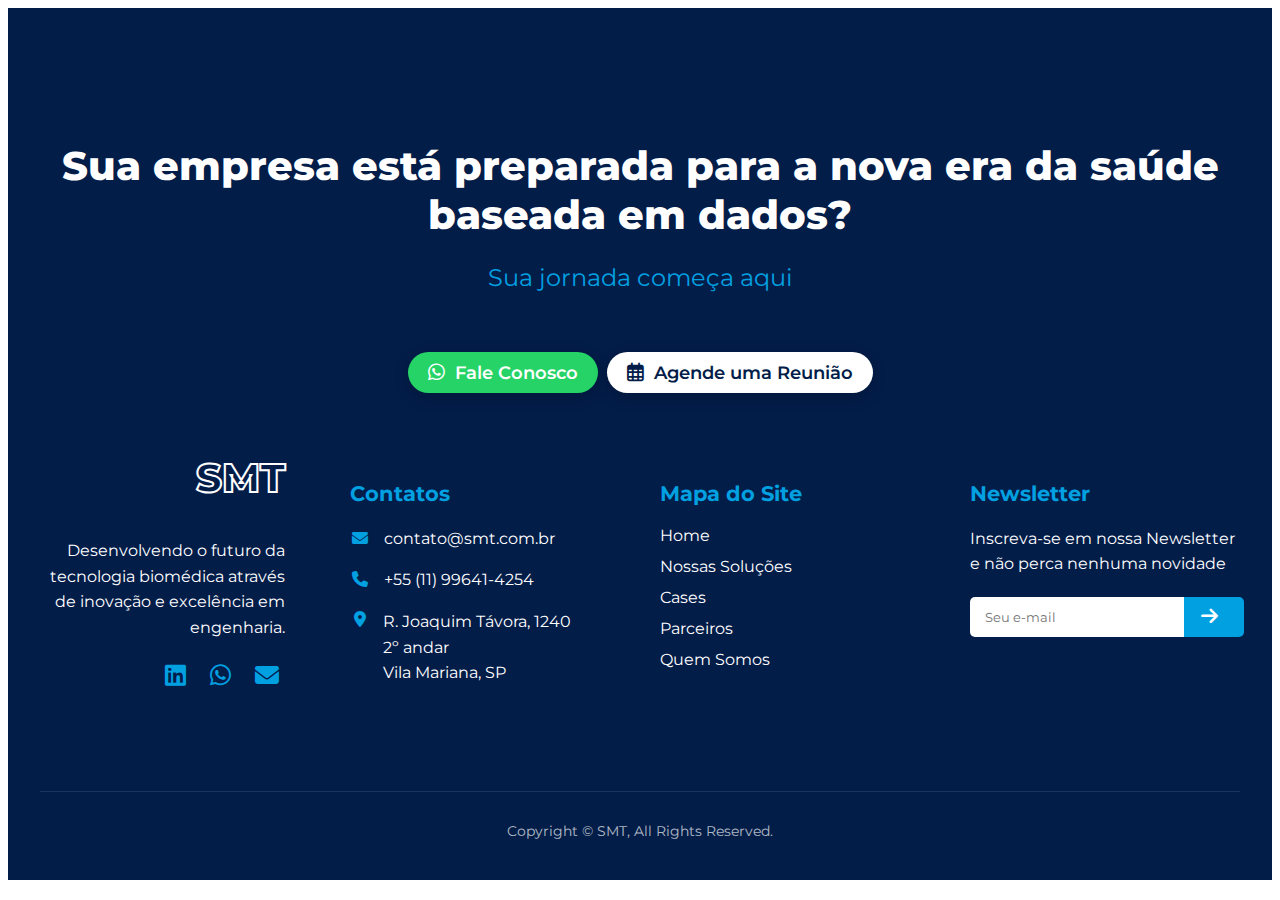
<file: sections/contato.html>
<!DOCTYPE html>
<html lang="pt-BR">
<head>
  <meta charset="UTF-8">
  <meta name="viewport" content="width=device-width, initial-scale=1.0">
  <title>Contato - SMT</title>
  <link rel="stylesheet" href="../css/contato.css">
  <link href="https://fonts.googleapis.com/css2?family=Montserrat:wght@400;600;700;800&display=swap" rel="stylesheet">
  <link rel="stylesheet" href="https://cdnjs.cloudflare.com/ajax/libs/font-awesome/6.4.0/css/all.min.css">
</head>
<body>
<section id="contato" class="contato-section">
  <div class="container">
    <div class="contato-header">
      <h2>Sua empresa está preparada para a nova era da saúde baseada em dados?</h2>
      <p class="subtitle">Sua jornada começa aqui</p>
    </div>

    <div class="contato-buttons">
      <a href="https://wa.me/5511996414254" class="cta-button whatsapp">
        <i class="fab fa-whatsapp"></i> Fale Conosco
      </a>
      <a href="https://calendly.com/csousa-alison/30min" class="cta-button calendly">
        <i class="far fa-calendar-alt"></i> Agende uma Reunião
      </a>
    </div>

    <div class="footer-content">
      <div class="footer-section left-align">
        <div class="logo-footer">SMT</div>
        <p class="footer-description">Desenvolvendo o futuro da tecnologia biomédica através de inovação e excelência em engenharia.</p>
        <div class="social-icons">
          <a href="https://www.linkedin.com/company/sonothromb-medical-technologies/"><i class="fab fa-linkedin"></i></a>
          <a href="https://wa.me/5511996414254"><i class="fab fa-whatsapp"></i></a>
          <a href="mailto:contato@smt.com.br"><i class="fas fa-envelope"></i></a>
        </div>
      </div>

      <div class="footer-section">
        <h4>Contatos</h4>
        <p><i class="fas fa-envelope"></i> contato@smt.com.br</p>
        <p><i class="fas fa-phone"></i> +55 (11) 99641-4254</p>
        <p class="address">
          <i class="fas fa-map-marker-alt"></i> 
          <span class="address-block">
            R. Joaquim Távora, 1240<br>
            2º andar<br>
            Vila Mariana, SP
          </span>
        </p>
      </div>

      <div class="footer-section">
        <h4>Mapa do Site</h4>
        <ul class="site-map">
          <li><a href="#home">Home</a></li>
          <li><a href="#solucoes">Nossas Soluções</a></li>
          <li><a href="#cases">Cases</a></li>
          <li><a href="#parceiros">Parceiros</a></li>
          <li><a href="#quemsomos">Quem Somos</a></li>
        </ul>
      </div>

      <div class="footer-section">
        <h4>Newsletter</h4>
        <p>Inscreva-se em nossa Newsletter e não perca nenhuma novidade</p>

        <!-- MENSAGEM DE SUCESSO -->
        <div id="mensagem-sucesso" style="display:none; color: green; font-weight: bold; margin-top: 10px;">
          Inscrição enviada com sucesso! ✅
        </div>

        <form class="newsletter-form" id="newsletter-form">
          <input type="email" name="email" id="email" placeholder="Seu e-mail" required>
          <button type="submit"><i class="fas fa-arrow-right"></i></button>
        </form>
      </div>
    </div>

    <div class="copyright">
      Copyright © SMT, All Rights Reserved.
    </div>
  </div>
</section>

<!-- SCRIPT DE ENVIO ASSÍNCRONO -->
<script>
  document.getElementById('newsletter-form').addEventListener('submit', function(e) {
    e.preventDefault();

    const email = document.getElementById('email').value;
    const mensagem = document.getElementById('mensagem-sucesso');

    fetch("https://formsubmit.co/ajax/alisoncordeiro161097@gmail.com", {
      method: "POST",
      headers: { 
        'Content-Type': 'application/json',
        'Accept': 'application/json'
      },
      body: JSON.stringify({ email: email })
    })
    .then(response => {
      if (response.ok) {
        mensagem.style.display = 'block';
        document.getElementById('newsletter-form').reset();
      } else {
        alert('Erro ao enviar. Tente novamente.');
      }
    })
    .catch(error => {
      console.error('Erro:', error);
      alert('Erro de conexão.');
    });
  });
</script>

</body>
</html>
</file>
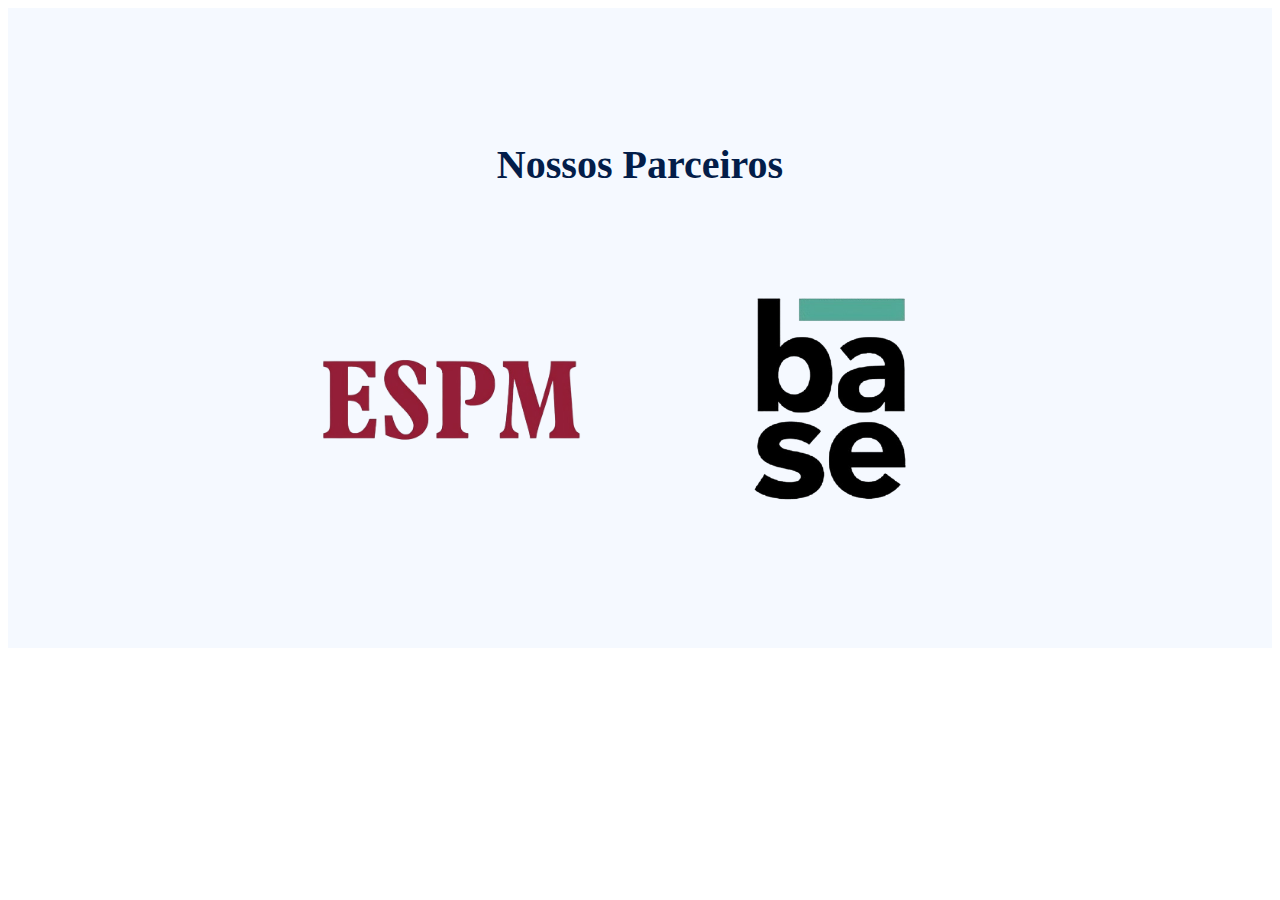
<file: sections/parceiros.html>
<!DOCTYPE html>
<html lang="pt-BR">
<head>
  <meta charset="UTF-8">
  <meta name="viewport" content="width=device-width, initial-scale=1.0">
  <title>Parceiros - SMT</title>
  <link rel="stylesheet" href="../css/parceiros.css">
  <link href="https://fonts.googleapis.com/css2?family=Montserrat:wght@400;600;700&display=swap" rel="stylesheet">
</head>
<body>
<section id="parceiros" class="parceiros-section">
    <div class="container">
        <h2>Nossos Parceiros</h2>
        <div class="parceiros-grid">
            <img src="../images/espm.png" alt="Parceiro ESPM" class="parceiro-img">
            <img src="../images/base.png" alt="Parceiro Base" class="parceiro-img">
        </div>
    </div>
</section>
</body>
</html>
</file>
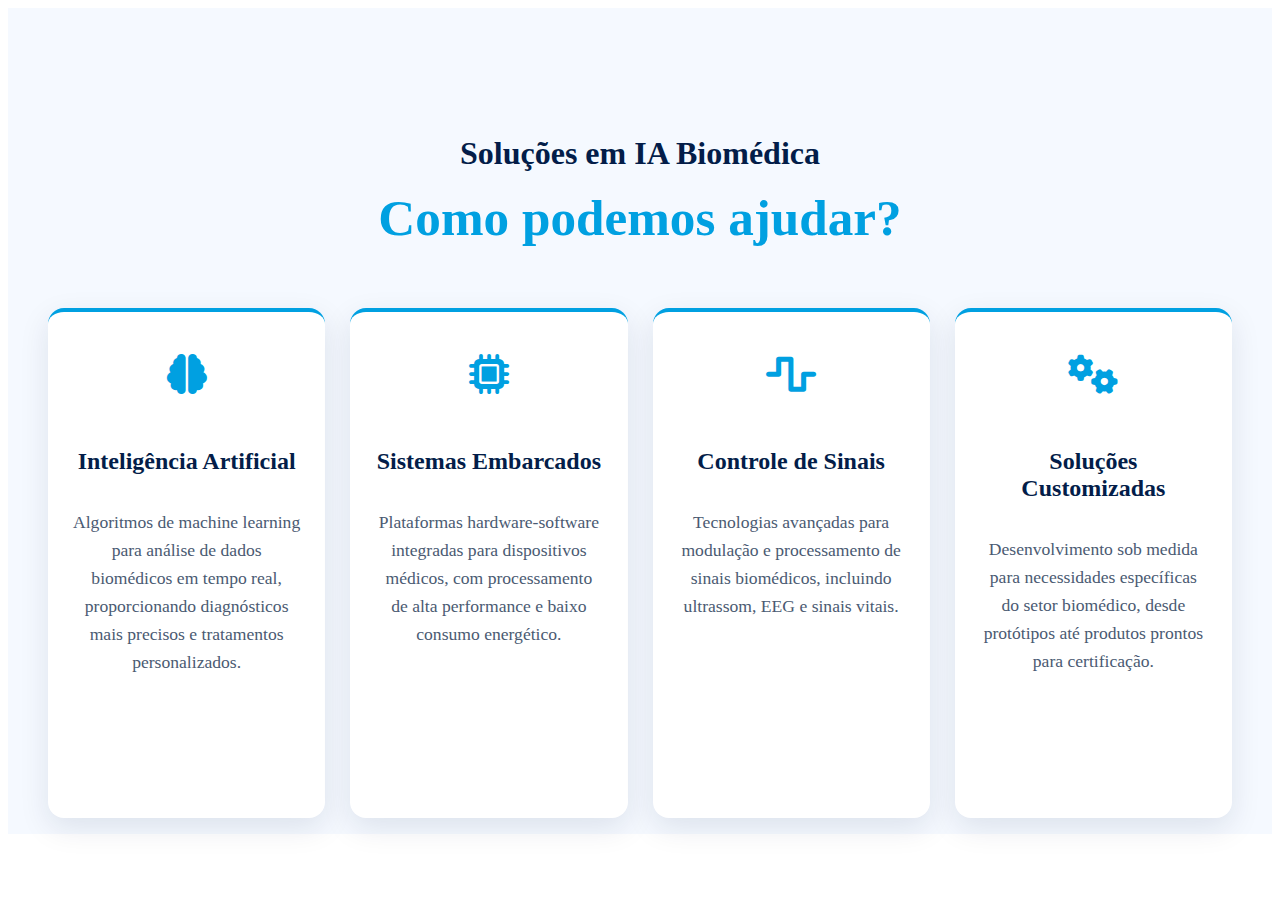
<file: sections/solucoes.html>
<!DOCTYPE html>
<html lang="pt-BR">
<head>
  <meta charset="UTF-8">
  <meta name="viewport" content="width=device-width, initial-scale=1.0">
  <title>Soluções em IA - SMT</title>
  <link rel="stylesheet" href="../css/solucoes.css">
  <link rel="stylesheet" href="https://cdnjs.cloudflare.com/ajax/libs/font-awesome/6.4.0/css/all.min.css">
  <link href="https://fonts.googleapis.com/css2?family=Montserrat:wght@400;600;700;800&display=swap" rel="stylesheet">
</head>
<body>
<section id="solucoes" class="solucoes-section">
    <div class="container">
        <div class="solucoes-header">
            <h2>Soluções em IA Biomédica</h2>
            <h3 class="destaque-azul">Como podemos ajudar?</h3>
        </div>
        
        <div class="solucoes-grid">
            <div class="feature-card">
                <div class="feature-icon">
                    <i class="fas fa-brain"></i>
                </div>
                <h3>Inteligência Artificial</h3>
                <p>
                    Algoritmos de machine learning para análise de dados biomédicos em tempo real, proporcionando diagnósticos mais precisos e tratamentos personalizados.
                </p>
            </div>

            <div class="feature-card">
                <div class="feature-icon">
                    <i class="fas fa-microchip"></i>
                </div>
                <h3>Sistemas Embarcados</h3>
                <p>
                    Plataformas hardware-software integradas para dispositivos médicos, com processamento de alta performance e baixo consumo energético.
                </p>
            </div>

            <div class="feature-card">
                <div class="feature-icon">
                    <i class="fas fa-wave-square"></i>
                </div>
                <h3>Controle de Sinais</h3>
                <p>
                    Tecnologias avançadas para modulação e processamento de sinais biomédicos, incluindo ultrassom, EEG e sinais vitais.
                </p>
            </div>

            <div class="feature-card">
                <div class="feature-icon">
                    <i class="fas fa-cogs"></i>
                </div>
                <h3>Soluções Customizadas</h3>
                <p>
                    Desenvolvimento sob medida para necessidades específicas do setor biomédico, desde protótipos até produtos prontos para certificação.
                </p>
            </div>
        </div>
    </div>
</section>
</body>
</html>
</file>
<file: css/contato.css>
/* Estilo Premium para Contato */
.contato-section {
    background: #031d49;
    padding: 100px 20px 40px;
    color: white;
    font-family: 'Montserrat', sans-serif;
}

.container {
    max-width: 1200px;
    margin: 0 auto;
}

.contato-header {
    text-align: center;
    margin-bottom: 60px;
}

.contato-header h2 {
    font-size: 2.5rem;
    font-weight: 800;
    margin-bottom: 20px;
    color: white;
}

.contato-header .subtitle {
    font-size: 1.5rem;
    color: #00a0e1;
    margin-bottom: 0;
}

.contato-buttons {
    display: flex;
    justify-content: center;
    gap: 5px; /* Reduzi de 8px para 5px */
    margin-bottom: 60px;
    flex-wrap: nowrap;
}

.cta-button {
    display: inline-flex;
    align-items: center;
    padding: 10px 20px; /* Reduzi de 10px 25px para 10px 20px */
    border-radius: 50px;
    font-weight: 600;
    font-size: 1.1rem;
    text-decoration: none;
    transition: all 0.3s;
    box-shadow: 0 4px 15px rgba(0,0,0,0.2);
    white-space: nowrap;
    margin: 0 2px; /* Adiciona uma pequena margem entre os botões */
}

.cta-button i {
    margin-right: 10px;
    font-size: 1.2rem;
}

.cta-button.whatsapp {
    background: #25D366;
    color: white;
}

.cta-button.calendly {
    background: white;
    color: #031d49;
}

.cta-button:hover {
    transform: translateY(-3px);
    box-shadow: 0 6px 20px rgba(0,0,0,0.3);
}

.footer-content {
    display: grid;
    grid-template-columns: repeat(auto-fit, minmax(250px, 1fr));
    gap: 40px;
    margin-bottom: 60px;
}

.footer-section {
    margin-bottom: 30px;
}

.left-align {
    margin-right: auto;
    text-align: right;
    padding-right: 25px;
}

.logo-footer {
    font-size: 2.5rem;
    font-weight: 800;
    color: transparent;
    -webkit-text-stroke: 2px white;
    margin-bottom: 20px;
    display: inline-block;
}

.footer-description {
    text-align: right;
    line-height: 1.6;
    margin-bottom: 20px;
}

.footer-section h4 {
    font-size: 1.3rem;
    margin-bottom: 20px;
    color: #00a0e1;
}

.footer-section p {
    margin-bottom: 15px;
    line-height: 1.6;
}

.address {
    white-space: nowrap;
}

.address-line {
    display: inline-block;
    margin-left: 5px;
}

.footer-section i {
    margin-right: 10px;
    color: #00a0e1;
    width: 20px;
    text-align: center;
}

.social-icons {
    display: flex;
    gap: 15px;
    margin-top: 20px;
    justify-content: flex-end;
}

.social-icons a {
    color: white;
    font-size: 1.5rem;
    transition: color 0.3s;
}

.social-icons a:hover {
    color: #00a0e1;
}

.site-map {
    list-style: none;
    padding: 0;
}

.site-map li {
    margin-bottom: 12px;
}

.site-map a {
    color: white;
    text-decoration: none;
    transition: color 0.3s;
}

.site-map a:hover {
    color: #00a0e1;
}

.newsletter-form {
    display: flex;
    margin-top: 20px;
}

.newsletter-form input {
    flex: 1;
    padding: 12px 15px;
    border: none;
    border-radius: 5px 0 0 5px;
    font-family: 'Montserrat', sans-serif;
}

.newsletter-form button {
    background: #00a0e1;
    color: white;
    border: none;
    padding: 0 15px;
    border-radius: 0 5px 5px 0;
    cursor: pointer;
    transition: background 0.3s;
}

.newsletter-form button i {
    font-size: 1.2rem;
    vertical-align: middle;
    color: white; /* Adicione esta linha */
    opacity: 1; /* Garante que está 100% visível */
}

.newsletter-form button:hover {
    background: #0088c0;
}

.copyright {
    text-align: center;
    padding-top: 30px;
    border-top: 1px solid rgba(255,255,255,0.1);
    color: rgba(255,255,255,0.7);
    font-size: 0.9rem;
}

.address {
  position: relative;
  padding-left: 33px; /* espaço para o ícone */
  line-height: 1.5;
}

.address i {
  position: absolute;
  left: 0;
  top: 0.15em;

  width: 20px; /* força um espaço mínimo */
  text-align: center;
}

.address-text {
  display: inline-block;
}


/* Responsivo */
@media (max-width: 768px) {
    .contato-header h2 {
        font-size: 2rem;
    }
    
    .contato-header .subtitle {
        font-size: 1.2rem;
    }
    
    .contato-buttons {
        flex-direction: column;
        align-items: center;
        gap: 15px;
    }
    
    .footer-content {
        grid-template-columns: 1fr;
    }
    
    .left-align {
        text-align: left;
        padding-right: 0;
    }
    
    .footer-description {
        text-align: left;
    }
    
    .social-icons {
        justify-content: flex-start;
    }
    
    .address {
        white-space: normal;
    }
    
    .address-line {
        display: block;
        margin-left: 25px;
        margin-top: 5px;
    }
}
</file>
<file: css/parceiros.css>
/* Estilo Simplificado para Parceiros */
.parceiros-section {
    background: #f5f9ff;
    padding: 100px 20px;
    text-align: center;
}

.container {
    max-width: 1200px;
    margin: 0 auto;
}

.parceiros-section h2 {
    font-size: 2.5rem;
    margin-bottom: 60px;
    color: #031d49;
    font-weight: 700;
}

.parceiros-grid {
    display: flex;
    justify-content: center;
    align-items: center;
    gap: 80px;
    flex-wrap: wrap;
}

.parceiro-img {
    max-width: 300px;
    height: auto;
    transition: transform 0.3s ease;
}

.parceiro-img:hover {
    transform: scale(1.05);
}

/* Responsivo */
@media (max-width: 768px) {
    .parceiros-grid {
        gap: 40px;
    }
    
    .parceiro-img {
        max-width: 200px;
    }
    
    .parceiros-section h2 {
        font-size: 2rem;
        margin-bottom: 40px;
    }
}
</file>
<file: css/solucoes.css>
/* Estilo Premium para Soluções */
.solucoes-section {
    background: #f5f9ff;
    padding: 100px 20px;
    color: #031d49;
}

.container {
    max-width: 1400px;
    margin: 0 auto;
    padding: 0 20px;
}

.solucoes-header {
    text-align: center;
    margin-bottom: 60px;
}

.solucoes-header h2 {
    font-size: 2rem;
    font-weight: 700;
    margin-bottom: 15px;
    color: #031d49;
}

.solucoes-header .destaque-azul {
    font-size: 3.2rem;
    font-weight: 800;
    color: #00a0e1;
    margin-top: 0;
    line-height: 1.2;
}

.solucoes-grid {
    display: grid;
    grid-template-columns: repeat(4, 1fr);
    gap: 25px;
}

.feature-card {
    background: white;
    border-radius: 16px;
    padding: 40px 25px;
    box-shadow: 0 10px 30px rgba(0, 29, 73, 0.1);
    transition: transform 0.3s ease, box-shadow 0.3s ease;
    text-align: center;
    border-top: 4px solid #00a0e1;
    display: flex;
    flex-direction: column;
    height: 100%;
}

.feature-card:hover {
    transform: translateY(-10px);
    box-shadow: 0 15px 40px rgba(0, 29, 73, 0.15);
}

.feature-icon {
    font-size: 2.5rem;
    color: #00a0e1;
    margin-bottom: 25px;
}

.feature-card h3 {
    font-size: 1.5rem;
    margin-bottom: 15px;
    color: #031d49;
}

.feature-card p {
    font-size: 1.1rem;
    line-height: 1.6;
    color: #4a5a72;
    flex-grow: 1;
}

/* Mantém o menu fixo igual ao da home */
.main-nav {
    background: #031d49 !important;
}

/* Responsivo */
@media (max-width: 1200px) {
    .solucoes-grid {
        grid-template-columns: repeat(2, 1fr);
    }
}

@media (max-width: 768px) {
    .solucoes-grid {
        grid-template-columns: 1fr;
    }
    
    .solucoes-header h2 {
        font-size: 1.8rem;
    }
    
    .solucoes-header .destaque-azul {
        font-size: 2.5rem;
    }
    
    .feature-card {
        padding: 30px 20px;
    }
}
</file>
